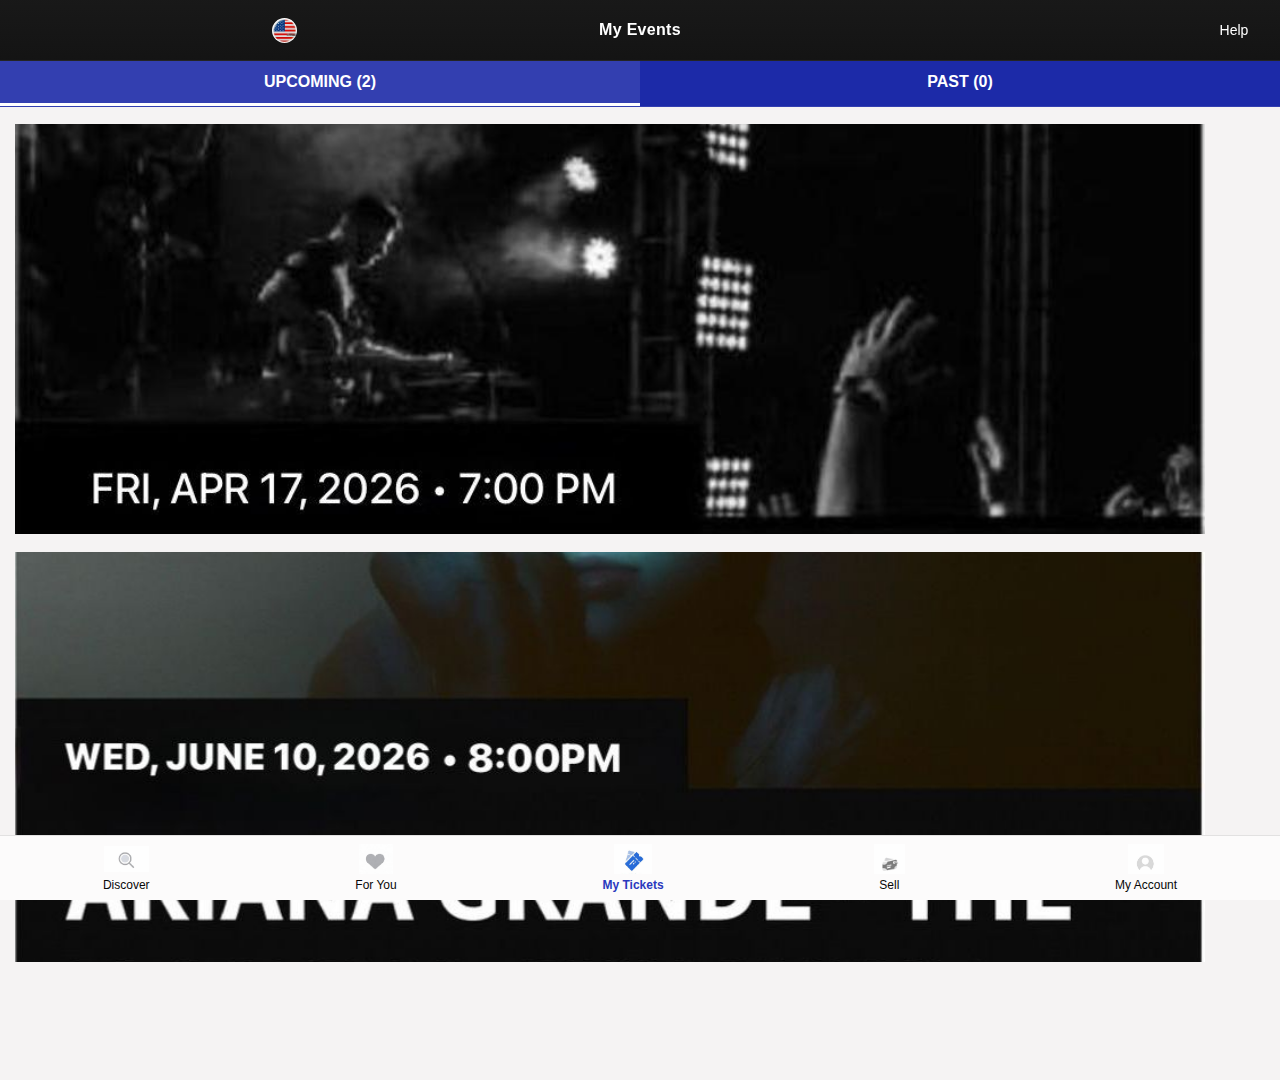
<file: me.html>
<!DOCTYPE html>
<html lang="en">
<head>
  <meta charset="UTF-8" />
  <meta name="viewport" content="width=device-width, initial-scale=1.0" />
  <title>My Events</title>
  <link rel="stylesheet" href="https://cdnjs.cloudflare.com/ajax/libs/font-awesome/6.5.0/css/all.min.css">
  <link rel="stylesheet" href="https://fonts.googleapis.com/css2?family=Material+Symbols+Outlined:opsz,wght,FILL,GRAD@24,400,0,0" />
  <link rel="stylesheet" href="css/ticket.css">
  <link rel="stylesheet" href="../fontawesome/fontawesome-free-6.7.2-web/css/all.min.css">
</head>

<body>
  <!-- SCREEN 1 -->
  <div class="screen active" id="screen1">

    <!-- 🔹 TOP NAV -->
    <header class="top-nav">
      <div class="top-left">
        <img src="image/usa1.jpg" alt="US" class="flag-icon">
      </div>
      <div class="top-title">My Events</div>
      <div class="top-right">
        <a href="#" class="help-link">Help</a>
      </div>
    </header>

    <!-- 🔹 TABS -->
    <div class="tabs">
      <div class="active">UPCOMING (2)</div>
      <div>PAST (0)</div>
    </div>

    <!-- 🔹 EVENT CARDS -->
    <div class="events-container" style="width: 100%; margin-left: -20px; padding-bottom: 100px;">
      <div class="event-card" onclick="location.href='../index.html'">
        <img src="image/22.jpeg" alt="JADE Event" style="width: 100%; height: 100%;">
        <div class="event-info"></div>
      </div>

      <div class="event-card" onclick="location.href='../move.html'">
        <img src="image/28.jpeg" alt="BLAZE Event" style="width: 100%; height: 100%;">
        <div class="event-info"></div>
      </div>
    </div>

    <!-- 🔹 BOTTOM NAV (Picture-Ready) -->
    <footer class="bottom-nav">
      <div class="nav-item">
        <img src="image/Discover.jpeg" alt="Discover" class="nav-icon" style="width: 45px;">
        <span>Discover</span>
      </div>
      <div class="nav-item">
        <img src="image/for you.jpeg" alt="For You" class="nav-icon">
        <span>For You</span>
      </div>
      <div class="nav-item active">
        <img src="image/tickest.jpeg" alt="My Tickets" class="nav-icon">
        <span>My Tickets</span>
      </div>
      <div class="nav-item">
        <img src="image/sell.jpeg" alt="Sell" class="nav-icon">
        <span>Sell</span>
      </div>
      <a href="../php/update.php">
        <div class="nav-item">
          <img src="image/myaccount.jpeg" alt="My Account" class="nav-icon">
          <span>My Account</span>
        </div>
      </a>
    </footer>

  </div>
</body>
</html>
</file>
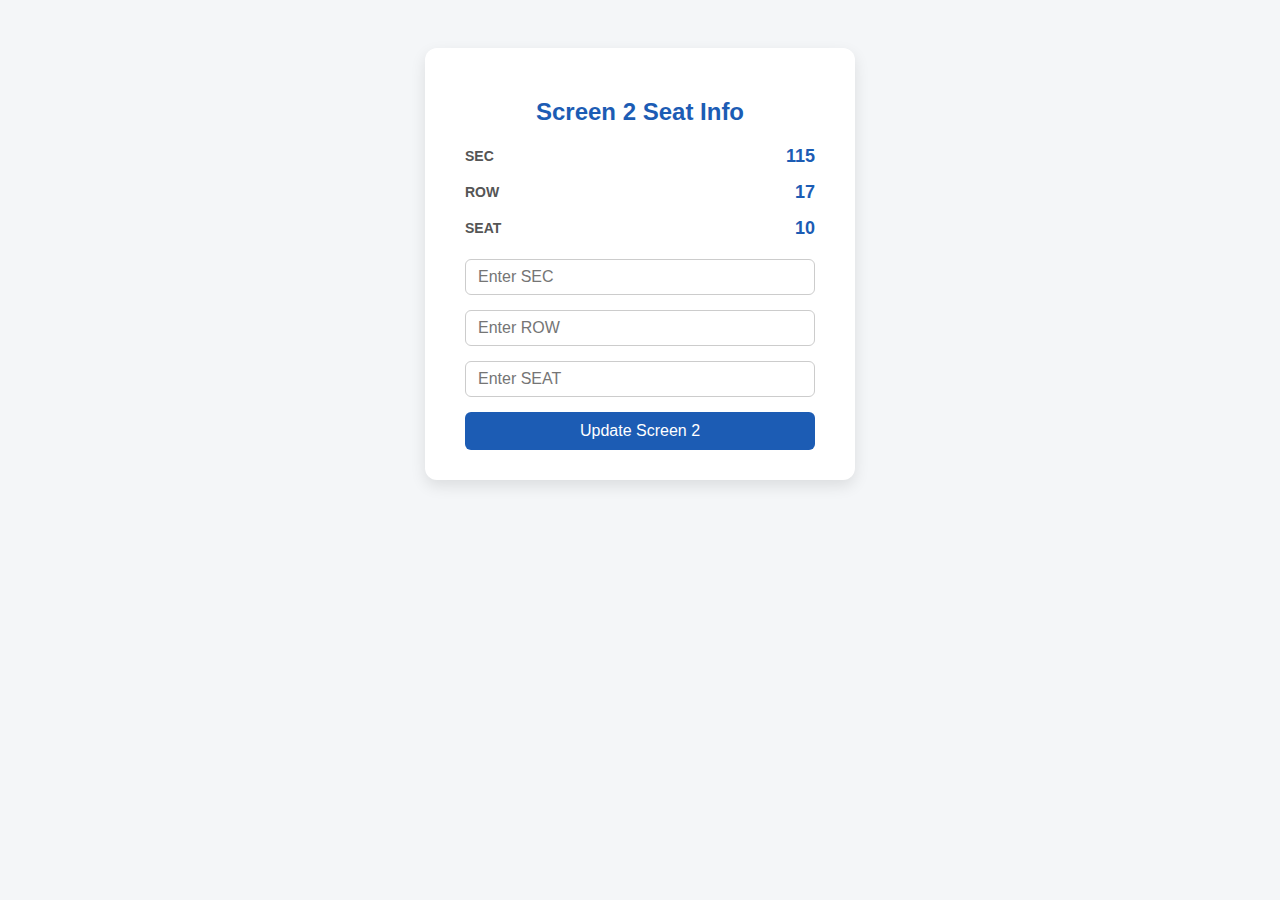
<file: css/HTML/fix.html>
<!DOCTYPE html>
<html lang="en">
<head>
<meta charset="UTF-8">
<meta name="viewport" content="width=device-width, initial-scale=1.0">
<title>Screen 2 Seat Update</title>
<style>
  body {
    font-family: Arial, sans-serif;
    background: #f4f6f8;
    display: flex;
    justify-content: center;
    align-items: flex-start;
    padding: 40px;
  }

  .screen2-container {
    background: #fff;
    border-radius: 12px;
    padding: 30px 40px;
    box-shadow: 0 6px 15px rgba(0,0,0,0.1);
    width: 350px;
  }

  .screen2-container h2 {
    text-align: center;
    margin-bottom: 20px;
    color: #1c5cb4;
  }

  .ticket-info {
    display: flex;
    justify-content: space-between;
    margin-bottom: 15px;
    align-items: center;
  }

  .ticket-info h5 {
    margin: 0;
    font-size: 14px;
    color: #555;
  }

  .ticket-info h4 {
    margin: 0;
    font-size: 18px;
    color: #1c5cb4;
  }

  form {
    display: flex;
    flex-direction: column;
    gap: 15px;
    margin-top: 20px;
  }

  input[type="text"] {
    padding: 8px 12px;
    border-radius: 6px;
    border: 1px solid #ccc;
    font-size: 16px;
  }

  button {
    padding: 10px;
    border-radius: 6px;
    border: none;
    background: #1c5cb4;
    color: #fff;
    font-size: 16px;
    cursor: pointer;
    transition: background 0.2s;
  }

  button:hover {
    background: #154a8a;
  }
</style>
</head>
<body>

<div class="screen2-container" id="screen2">
  <h2>Screen 2 Seat Info</h2>

  <div class="ticket-info ticket-sec">
    <h5>SEC</h5>
    <h4 id="sec-display">115</h4>
  </div>

  <div class="ticket-info ticket-row">
    <h5>ROW</h5>
    <h4 id="row-display">17</h4>
  </div>

  <div class="ticket-info ticket-seat">
    <h5>SEAT</h5>
    <h4 id="seat-display">10</h4>
  </div>

  <form id="seat-form">
    <input type="text" id="sec-input" placeholder="Enter SEC">
    <input type="text" id="row-input" placeholder="Enter ROW">
    <input type="text" id="seat-input" placeholder="Enter SEAT">
    <button type="submit">Update Screen 2</button>
  </form>
</div>

<script>
  // ---------- SCREEN 2 DOTS SCROLL ANIMATION ----------
  const screen2 = document.getElementById('screen2');
  const dots = screen2?.querySelector('.dots');

  if (dots) {
    dots.style.animationPlayState = "paused";
    const observer = new IntersectionObserver(entries => {
      entries.forEach(entry => {
        if (entry.isIntersecting) {
          dots.style.animationPlayState = "running";
          dots.classList.add("active");
        } else {
          dots.style.animationPlayState = "paused";
          dots.classList.remove("active");
        }
      });
    }, { threshold: 0.2 });
    observer.observe(dots);
  }

  // ---------- SCREEN 2 FORM FUNCTIONALITY ----------
  const secDisplay = document.getElementById('sec-display');
  const rowDisplay = document.getElementById('row-display');
  const seatDisplay = document.getElementById('seat-display');

  const seatForm = document.getElementById('seat-form');
  const secInput = document.getElementById('sec-input');
  const rowInput = document.getElementById('row-input');
  const seatInput = document.getElementById('seat-input');

  seatForm.addEventListener('submit', (e) => {
    e.preventDefault();

    if (secInput.value) secDisplay.textContent = secInput.value;
    if (rowInput.value) rowDisplay.textContent = rowInput.value;
    if (seatInput.value) seatDisplay.textContent = seatInput.value;

    secInput.value = '';
    rowInput.value = '';
    seatInput.value = '';
  });

  // ---------- SCREEN 3, 4, 5 FUNCTIONALITY ----------
  const screen3 = document.getElementById('screen3');
  const screen4 = document.getElementById('screen4');
  const screen5 = document.getElementById('screen5');

  const selectedCount = screen3?.querySelector('#selected-count');

  const seats = screen3 ? screen3.querySelectorAll('.seat-card') : [];

  function updateScreen4Count() {
    if(!screen4) return;
    const selectedSeats = screen3.querySelectorAll('.seat-card.selected').length;
    const ticketDetails = screen4.querySelector('.ticket-details');
    const submitBtn = screen4.querySelector('.submit-btn');
    if(ticketDetails) ticketDetails.innerHTML = `<br />${selectedSeats} Tickets Selected<br />`;
    if(submitBtn) submitBtn.textContent = `TRANSFER ${selectedSeats} TICKETS`;
  }

  seats.forEach(seat => {
    seat.addEventListener('click', () => {
      seat.classList.toggle('selected');
      if(selectedCount) selectedCount.textContent = `${screen3.querySelectorAll('.seat-card.selected').length} Selected`;
      updateScreen4Count();
    });
  });

  document.querySelectorAll('.transfer-btn').forEach(btn => {
    btn.addEventListener('click', () => {
      screen3?.classList.add('show');
    });
  });

  const transferLink = screen3?.querySelector('.transfer-link');
  transferLink?.addEventListener('click', (e) => {
    e.preventDefault();
    screen3?.classList.remove('show');
    screen4?.classList.add('show');
    updateScreen4Count();
  });

  screen4?.querySelector('.back-btn')?.addEventListener('click', (e) => {
    e.preventDefault();
    screen4.classList.remove('show');
    screen3.classList.add('show');
  });

  document.querySelectorAll('.view-ticket').forEach(btn => {
    btn.addEventListener('click', () => {
      screen5?.classList.add('show');
    });
  });

  screen3?.querySelector('.fa-times')?.addEventListener('click', () => {
    screen3.classList.remove('show');
  });

  screen5?.querySelector('.fa-times')?.addEventListener('click', () => {
    screen5.classList.remove('show');
  });

  

</script>

</body>
</html>
</file>
<file: css/ticket.css>
body {
      margin: 0;
      padding: 0;
      font-family: "Inter", sans-serif;
      background: #f5f3f3;
      color: #0c0c0c;
    }

    /* ---------- 🔹 TOP NAV ---------- */
    .top-nav {
      position: sticky;
      top: 0;
      z-index: 200;
      display: flex;
      align-items: center;
      justify-content: space-between;
      height: 60px;
      padding: 0 16px;
      background: linear-gradient(180deg, rgba(20,20,20,0.98), rgba(15,15,15,0.98));
      border-bottom: 1px solid rgba(255,255,255,0.05);
      backdrop-filter: blur(4px);
      color: #fff;
    }

    .top-left, .top-right {
      min-width: 60px;
      display: flex;
      align-items: center;
      justify-content: center;
    }

    .flag-icon {
      width: 25px;
      height: 25px;
      border-radius: 100%;
      object-fit: cover;
      margin-left: 795%;
    }

    .top-title {
      position: absolute;
      left: 50%;
      transform: translateX(-50%);
      font-weight: 600;
      font-size: 16px;
      letter-spacing: 0.3px;
    }

    .help-link {
      color: #fff;
      font-size: 14px;
      font-weight: 500;
      text-decoration: none;
    }

    /* ---------- 🔹 TABS ---------- */
    .tabs {
      position: sticky;
      top: 60px;
      z-index: 190;
      display: flex;
      background: #1c2aa8;
      border-bottom: 1px solid rgba(255,255,255,0.1);
    }

    .tabs div {
      flex: 1;
      text-align: center;
      padding: 12px 0;
      font-weight: 600;
      color: #fff;
      cursor: pointer;
    }

    .tabs .active {
      background: rgba(255,255,255,0.1);
      border-bottom: 3px solid #fff;
    }

    /* ---------- 🔹 EVENTS ---------- */
    .events-container {
      padding: 15px;
    }

    .event-card {
      background: #020202;
      overflow: hidden;
      margin-bottom: 18px;
      cursor: pointer;
      transition: transform 0.2s ease, box-shadow 0.2s ease;
      margin-top: 2px;
      height: 410px;
      width: 93%;
      margin-left: 20px;
    }

    .event-card:hover {
      transform: scale(1.02);
      box-shadow: 0 6px 20px rgba(0,0,0,0.4);
    }

    .event-card img {
      width: 8%;
      height: 370px;
      object-fit: cover;
    }

    .event-info {
      padding: 10px 14px 16px;
    }

    .event-info h3 {
      font-size: 18px;
      margin: 4px 0 6px;
      font-weight: 600;
    }

    .event-info p {
      font-size: 14px;
      margin: 2px 0;
      color: #bbb;
      display: flex;
      align-items: center;
      gap: 5px;
    }

    .material-symbols-outlined {
      font-variation-settings:
        "FILL" 0,
        "wght" 500,
        "GRAD" 0,
        "opsz" 20;
      font-size: 16px;
      vertical-align: middle;
    }

    /* ---------- 🔹 BOTTOM NAV (Picture-Ready) ---------- */
.bottom-nav {
  position: fixed;
  bottom: 0;
  left: 0;
  width: 100%;
  background: #fcfbfb;
  display: flex;
  justify-content: space-around;
  align-items: center;
  padding: 8px 0;
  border-top: 1px solid rgba(0,0,0,0.1);
  z-index: 300;
}

.nav-item {
  text-align: center;
  font-size: 12px;
  color: #080808;
  display: flex;
  flex-direction: column;
  align-items: center;
  cursor: pointer;
  transition: color 0.2s ease;
}

.nav-item img.nav-icon {
  width: 40px;
  height: 30px;
  margin-bottom: 4px;
  object-fit: contain;
}

.nav-item span {
  font-size: 12px;
  line-height: 1.2;
}

.nav-item.active {
  color: #2a39be;
  font-weight: 600;
}
a{
  text-decoration: none;
}



/* Optional: add hover effect for desktop */
.nav-item:hover {
  color: #070707;
}

/* Fully responsive icons */
@media (max-width: 400px) {
  .nav-item img.nav-icon {
    width: 20px;
    height: 20px;
  }
  .nav-item span {
    font-size: 10px;
  }
}
</file>
